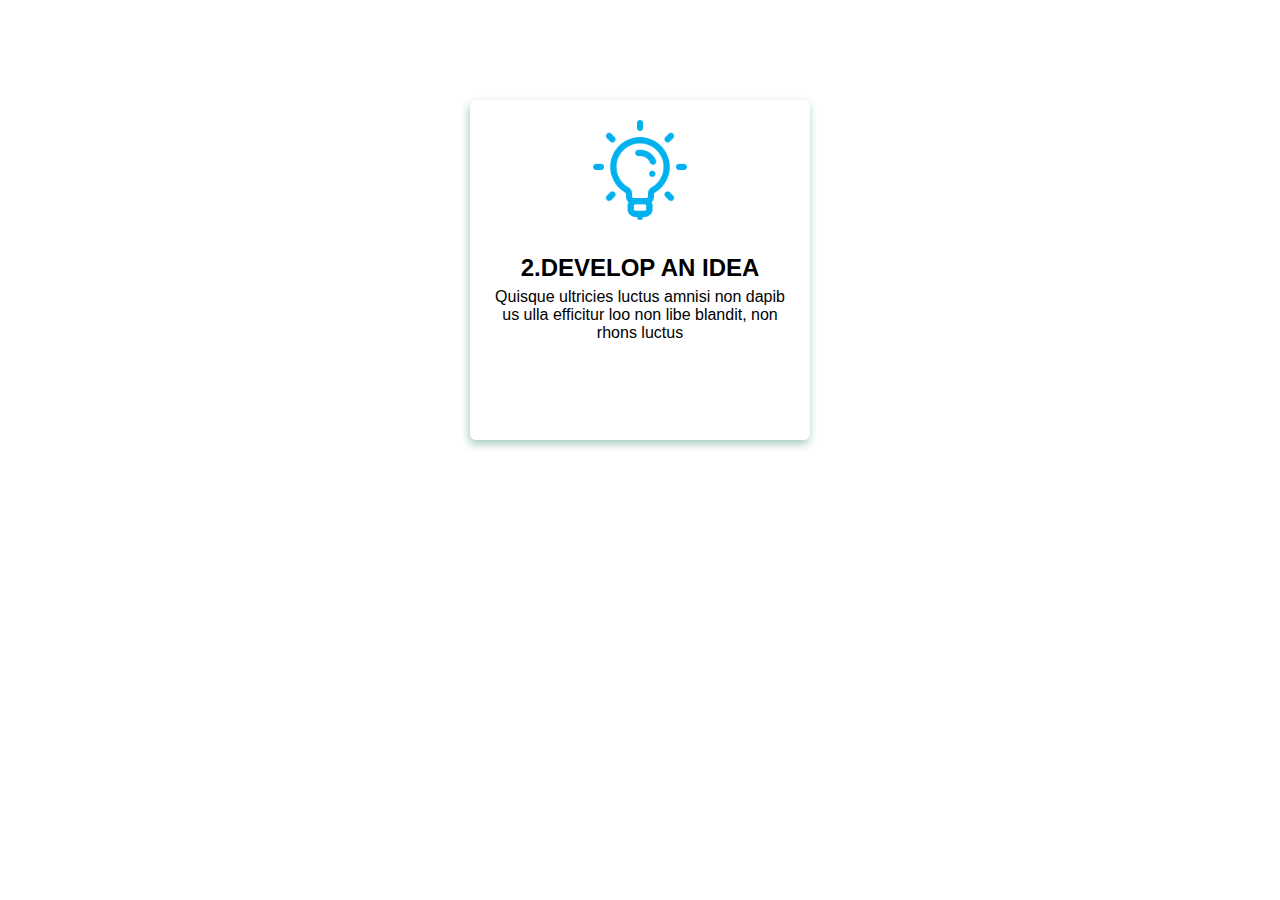
<file: Task1/index.html>
<!DOCTYPE html>
<html lang="en">
<head>
    <meta charset="UTF-8">
    <meta http-equiv="X-UA-Compatible" content="IE=edge">
    <meta name="viewport" content="width=device-width, initial-scale=1.0">
    <link rel="stylesheet" href="https://pro.fontawesome.com/releases/v5.10.0/css/all.css" integrity="sha384-AYmEC3Yw5cVb3ZcuHtOA93w35dYTsvhLPVnYs9eStHfGJvOvKxVfELGroGkvsg+p" crossorigin="anonymous" />
    <link rel="stylesheet" href="style.css">
    <title>Document</title>
</head>
<body>
    <div class="container">
        <img src="idea.png" alt="">
        <h2>2.DEVELOP AN IDEA</h2>
        <p>Quisque ultricies luctus amnisi non dapib us ulla efficitur loo non libe blandit, non rhons luctus</p>
    </div>
</body>
</html>
</file>
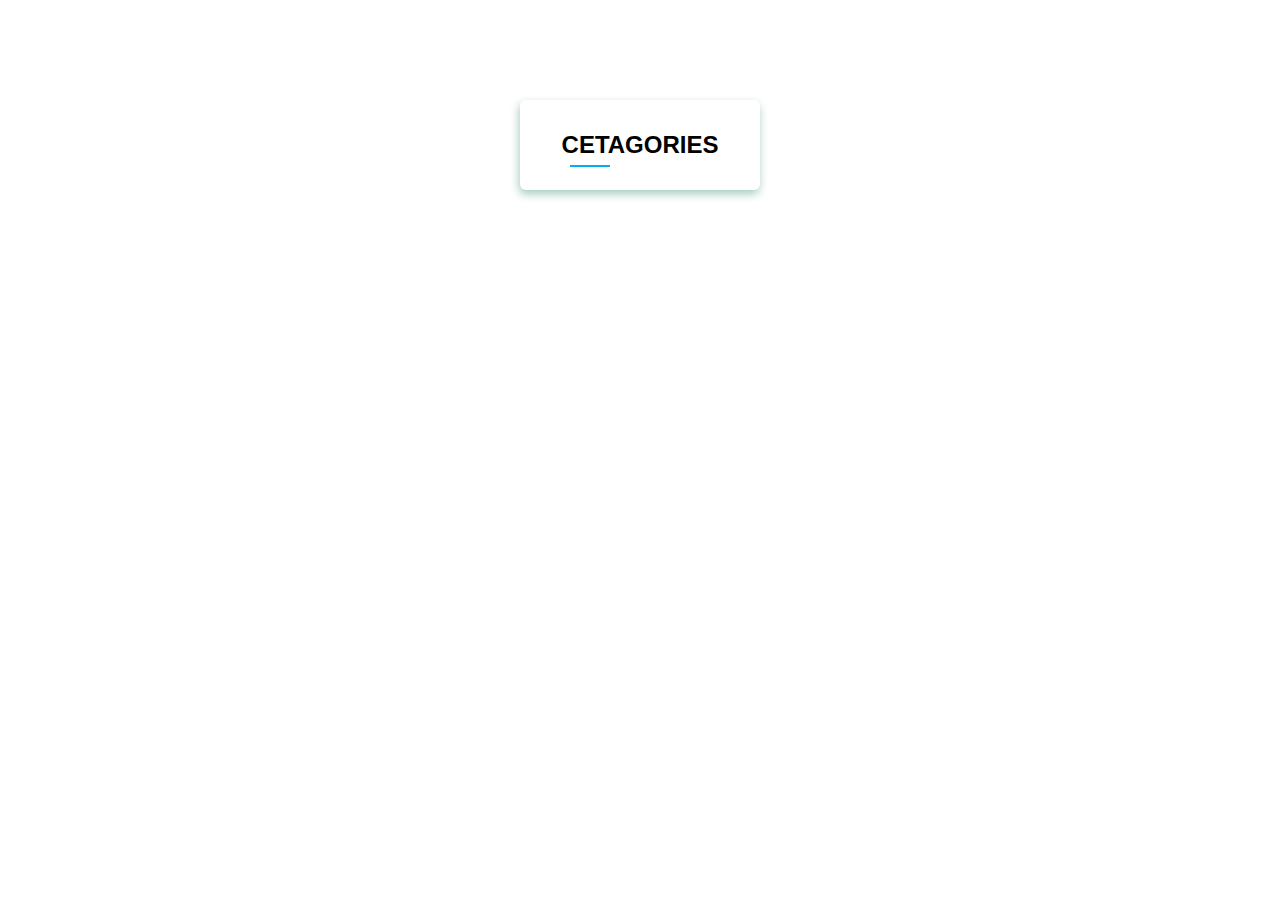
<file: Task2/index.html>
<!DOCTYPE html>
<html lang="en">
<head>
    <meta charset="UTF-8">
    <meta http-equiv="X-UA-Compatible" content="IE=edge">
    <meta name="viewport" content="width=device-width, initial-scale=1.0">
    <link rel="stylesheet" href="style.css">
    <title>Document</title>
</head>
<body>
    <div class="container">
        <h2>CETAGORIES</h2>
    </div>
</body>
</html>
</file>
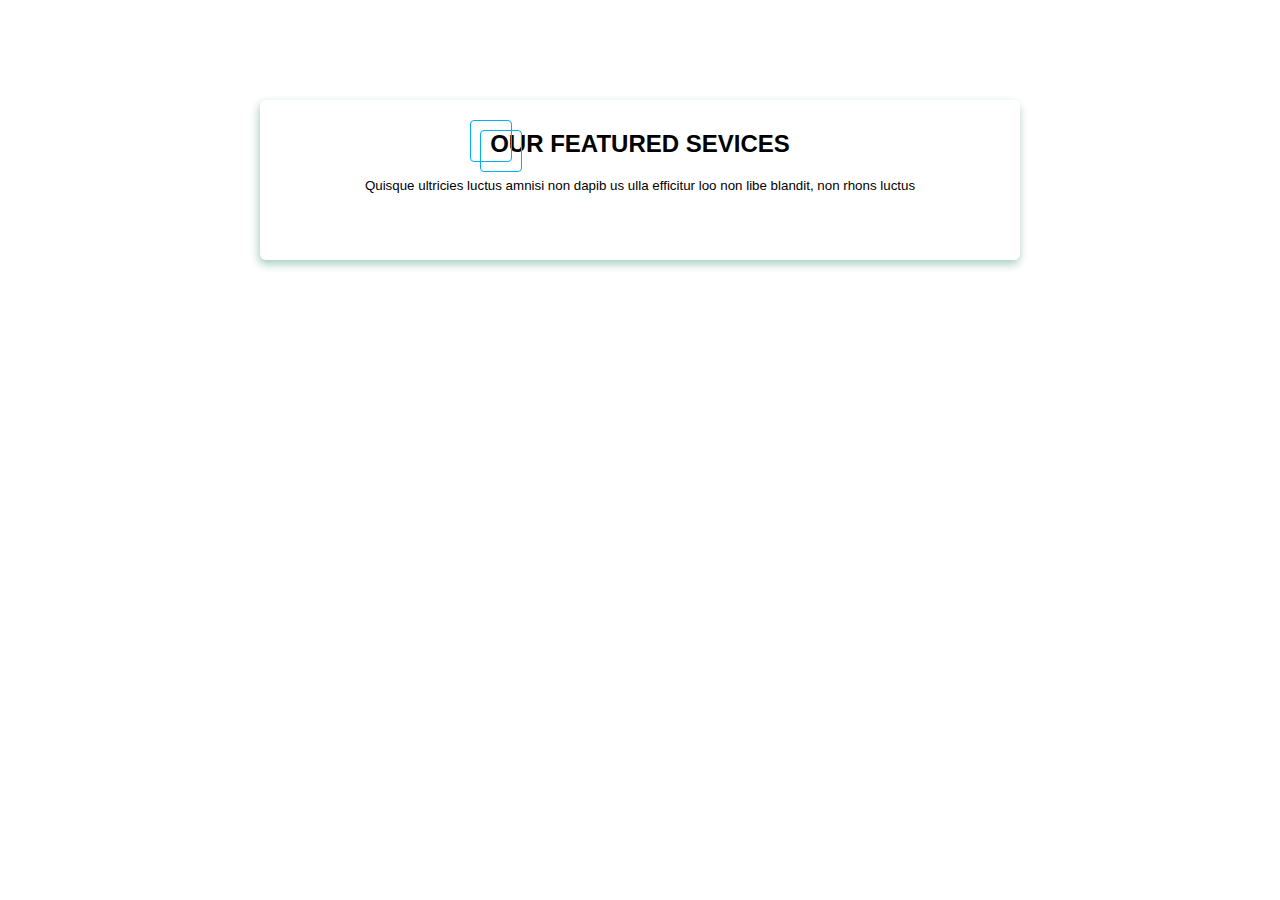
<file: Task3/index.html>
<!DOCTYPE html>
<html lang="en">
<head>
    <meta charset="UTF-8">
    <meta http-equiv="X-UA-Compatible" content="IE=edge">
    <meta name="viewport" content="width=device-width, initial-scale=1.0">
    <link rel="stylesheet" href="style.css">
    <title>Document</title>
</head>
<body>
    <div class="container">
        <h2>OUR FEATURED SEVICES</h2>
        <p style="font-size: smaller; margin-top: 20px;">Quisque ultricies luctus amnisi non dapib us ulla efficitur loo non libe blandit, non rhons luctus</p>
    </div>
</body>
</html>
</file>
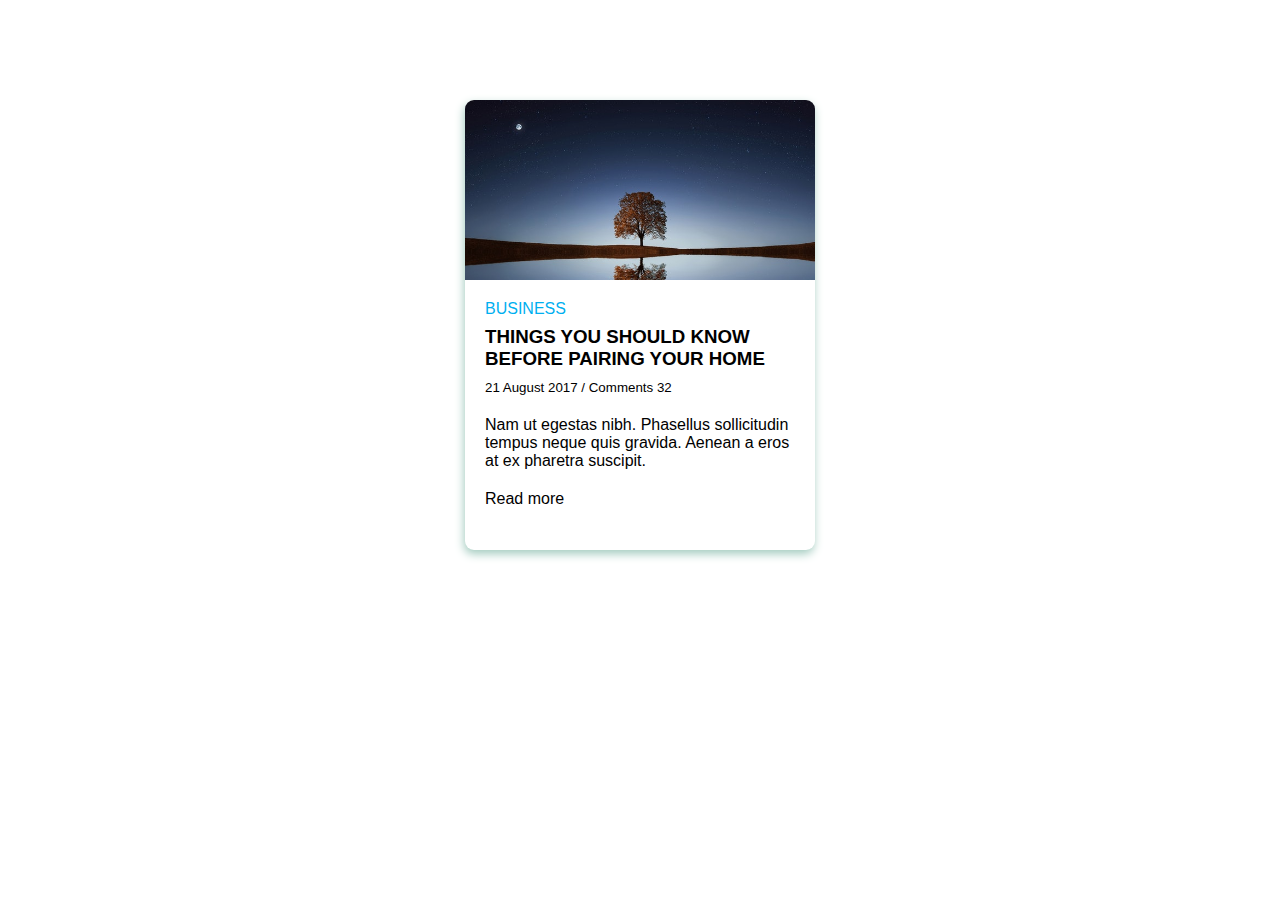
<file: Task4/index.html>
<!DOCTYPE html>
<html lang="en">
<head>
    <meta charset="UTF-8">
    <meta http-equiv="X-UA-Compatible" content="IE=edge">
    <meta name="viewport" content="width=device-width, initial-scale=1.0">
    <link rel="stylesheet" href="https://pro.fontawesome.com/releases/v5.10.0/css/all.css" integrity="sha384-AYmEC3Yw5cVb3ZcuHtOA93w35dYTsvhLPVnYs9eStHfGJvOvKxVfELGroGkvsg+p" crossorigin="anonymous" />
    <link rel="stylesheet" href="style.css">
    <title>Document</title>
</head>
<body>
    <div class="container">
        <div class="img"></div>
        <div class="text">
            <small>BUSINESS</small>
            <h3>THINGS YOU SHOULD KNOW BEFORE PAIRING YOUR HOME</h3>
            <small>21 August 2017 / Comments 32</small>
            <p>Nam ut egestas nibh. Phasellus sollicitudin tempus neque quis gravida. Aenean a eros at ex pharetra suscipit.</p>
            <a href="">Read more  <i class="fas fa-angle-double-right"></i></a>
        </div>
    </div>
</body>
</html>
</file>
<file: Task1/style.css>
*{
    margin: 0;
    padding: 0;
    font-family: 'Segoe UI', Tahoma, Geneva, Verdana, sans-serif;
}

.container{
    width: 300px;
    height: 300px;
    margin: 100px auto 0 auto;
    border-radius: 6px;
    box-shadow: -1px 4px 10px 0px #a3cbbf;
    text-align: center;
    padding: 20px;
    
}

.container>img{
    width: 100px;
    height: 100px;
    margin-bottom: 30px;
    transform: rotateY(0);
    transition: 1s;
}
h2{
    margin-bottom: 6px;
    transition: 0.5s;
}
.container:hover img {
    transform: rotateY(180deg);
}
.container:hover h2{
    color: #00AFF0;
}
</file>
<file: Task2/style.css>
*{
    margin: 0;
    padding: 0;
    font-family: 'Segoe UI', Tahoma, Geneva, Verdana, sans-serif;
}

.container{
    width: 200px;
    height: 50px;
    margin: 100px auto 0 auto;
    border-radius: 6px;
    box-shadow: -1px 4px 10px 0px #a3cbbf;
    text-align: center;
    padding: 20px;
    display: flex;
    justify-content: center;
    align-items: center;
    position: relative;
}

h2::after{
    content: "";
    display: block;
    position: absolute;
    width: 40px;
    height: 2px;
    top: 65px;
    right: 150px;
    background-color: #00AFF0;
    transition: 1.5s;
}

.container:hover h2::after{
    right: 50px;
}
</file>
<file: Task3/style.css>
*{
    margin: 0;
    padding: 0;
    font-family: 'Segoe UI', Tahoma, Geneva, Verdana, sans-serif;
}

.container{
    width: 700px;
    height: 100px;
    margin: 100px auto 0 auto;
    border-radius: 6px;
    box-shadow: -1px 4px 10px 0px #a3cbbf;
    text-align: center;
    padding: 30px;
    position: relative;
}

h2::before{
    content: "";
    display: block;
    position: absolute;
    width: 40px;
    height: 40px;
    border: 1px solid #00AFF0;
    border-radius: 4px;
    top: 20px;
    left: 210px;
    transition: 0.6s;
}
h2::after{
    content: "";
    display: block;
    position: absolute;
    width: 40px;
    height: 40px;
    border: 1px solid #00AFF0;
    border-radius: 4px;
    top: 30px;
    left: 220px;
    transition: 0.6s;
}

.container:hover h2::after{
    top: 5px;
    left: 190px;
}
.container:hover h2::before{
    top: 35px;
    left: 220px;
}
</file>
<file: Task4/style.css>
*{
    margin: 0;
    padding: 0;
    font-family: 'Segoe UI', Tahoma, Geneva, Verdana, sans-serif;
}

.container{
    width: 350px;
    height: 450px;
    margin: 100px auto 0 auto;
    border-radius: 9px;
    box-shadow: -1px 4px 10px 0px #a3cbbf;
    transition: 1s;
}
.img{
    height: 40%;
    border-top-left-radius: 9px;
    border-top-right-radius: 9px;
    background-image: url(pexels-pixabay-268533.jpg);
    background-size: cover;
}

.text{
    padding: 20px;
}
h3{
    margin: 8px 0;
    transition: 0.5s;
}
small:nth-of-type(1){
    color: #00AFF0;
    font-size: 16px;
}
p{
    margin: 20px 0;
}
a{
    display: block;
    margin-top: 20px;
    text-decoration: none;
    color: black;
    transition: 0.5s;
}
.container:hover a,.container:hover h3{
    color: #00AFF0;
}
.container:hover{
    box-shadow: 0px -1px 6px 0px #a3cbbf;
}
</file>
